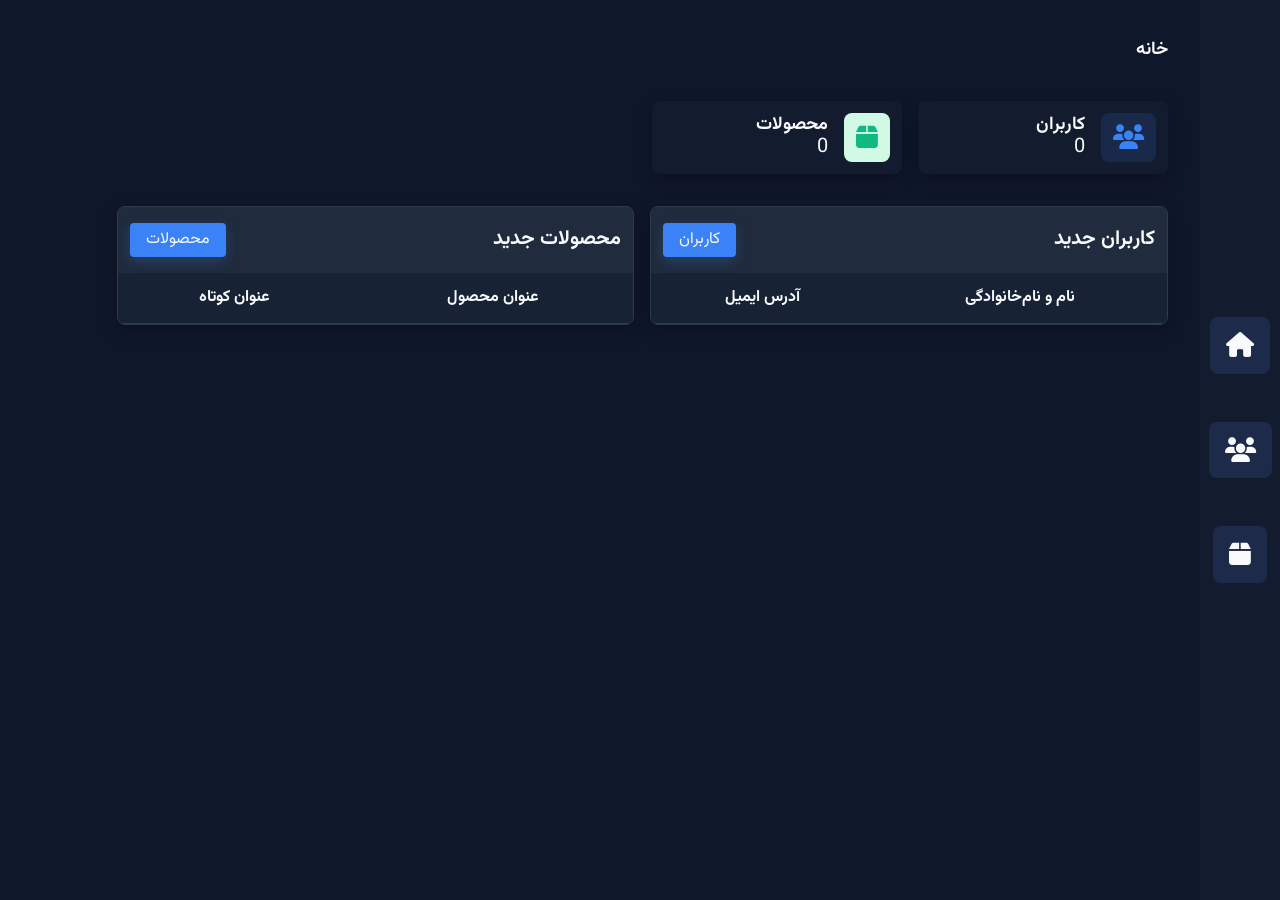
<file: index.html>
<!doctype html>
<html lang="fa-Ir" dir="rtl">
  <head>
    <meta charset="UTF-8" />
    <meta name="viewport" content="width=device-width, initial-scale=1.0" />
    <title>خانه</title>
    <!--CSS-->
    <link rel="stylesheet" href="./css/normalize.css" />
    <link rel="stylesheet" href="./css/variables.css" />
    <link rel="stylesheet" href="./css/fonts.css" />
    <link rel="stylesheet" href="./css/base.css" />
    <link rel="stylesheet" href="./css/main.css" />
    <link rel="stylesheet" href="./css/modal.css" />
    <link rel="stylesheet" href="./css/mobile.css" />
    <link rel="stylesheet" href="./css/media.css" />

    <!--Other-->
    <link
      rel="stylesheet"
      href="https://cdnjs.cloudflare.com/ajax/libs/font-awesome/6.6.0/css/all.min.css"
    />
  </head>
  <body>
    <main class="main">
      <aside class="sidebar">
        <ul class="sidebar__menu">
          <li>
            <a href="./index.html" aria-label="خانه">
              <i class="fa-solid fa-house"></i>
            </a>
          </li>
          <li>
            <a href="./users.html" aria-label="کاربران">
              <i class="fa-solid fa-users"></i>
            </a>
          </li>
          <li>
            <a href="./products.html" aria-label="محصولات">
              <i class="fa-solid fa-box"></i>
            </a>
          </li>
        </ul>
      </aside>
      <section class="main__section">
        <nav class="main-section__header">
          <a href="#" class="main-section__link"> خانه</a>
        </nav>
        <nav class="main__nav">
          <div class="nav__item">
            <div class="nav__item--icon">
              <span class="box-icon icon-user"
                ><i class="fa-solid fa-users"></i
              ></span>
            </div>
            <div class="nav__item--data">
              <p class="title-users">کاربران</p>
              <p class="num-users" id="users-count">0</p>
            </div>
          </div>
          <div class="nav__item">
            <div class="nav__item--icon">
              <span class="box-icon icon-product">
                <i class="fa-solid fa-box product"></i
              ></span>
            </div>
            <div class="nav__item--data">
              <p class="title-products">محصولات</p>
              <p class="num-products" id="products-count">0</p>
            </div>
          </div>
        </nav>
        <div class="container--home">
          <!--container users-->
          <div class="container__users">
            <div class="container__header">
              <p>کاربران جدید</p>
              <a href="./users.html">کاربران</a>
            </div>
            <!--container table-->
            <div class="container__table">
              <table class="table--home">
                <caption class="caption">
                  کاربران جدید
                </caption>
                <thead class="table__header">
                  <tr>
                    <th scope="col" class="table__header--text">
                      نام و نام‌خانوادگی
                    </th>
                    <th scope="col" class="table__header--text">آدرس ایمیل</th>
                  </tr>
                </thead>
                <tbody class="table__body--users">
                  <!--Loaded From JS-->
                </tbody>
              </table>
            </div>
            <!--container card-->
            <div class="container__card--users">
              <!--Loaded From JS-->
            </div>
          </div>
          <!--container products-->
          <div class="container__products">
            <div class="container__header">
              <p>محصولات جدید</p>
              <a href="./products.html">محصولات</a>
            </div>
            <!--container table-->
            <div class="container__table">
              <table class="table--home">
                <caption class="caption">
                  محصولات جدید
                </caption>
                <thead class="table__header">
                  <tr>
                    <th scope="col" class="table__header--text">عنوان محصول</th>
                    <th scope="col" class="table__header--text">عنوان کوتاه</th>
                  </tr>
                </thead>
                <tbody class="table__body--products">
                  <!--Loaded From JS-->
                </tbody>
              </table>
            </div>
            <!--container card-->
            <div class="container__card--products">
              <!--Loaded From JS-->
            </div>
          </div>
        </div>
      </section>
    </main>
    <!--Toast Bar-->
    <div class="toast success hidden">
      <span class="icon-card">
        <span class="icon"></span>
      </span>
      <span class="toast__content">ssssssfdklslkdf;sfdf';sjsjfsd</span>

      <div class="process-bar">
        <div class="process"></div>
      </div>
    </div>
    <script src="./js/home.js"></script>
  </body>
</html>
</file>
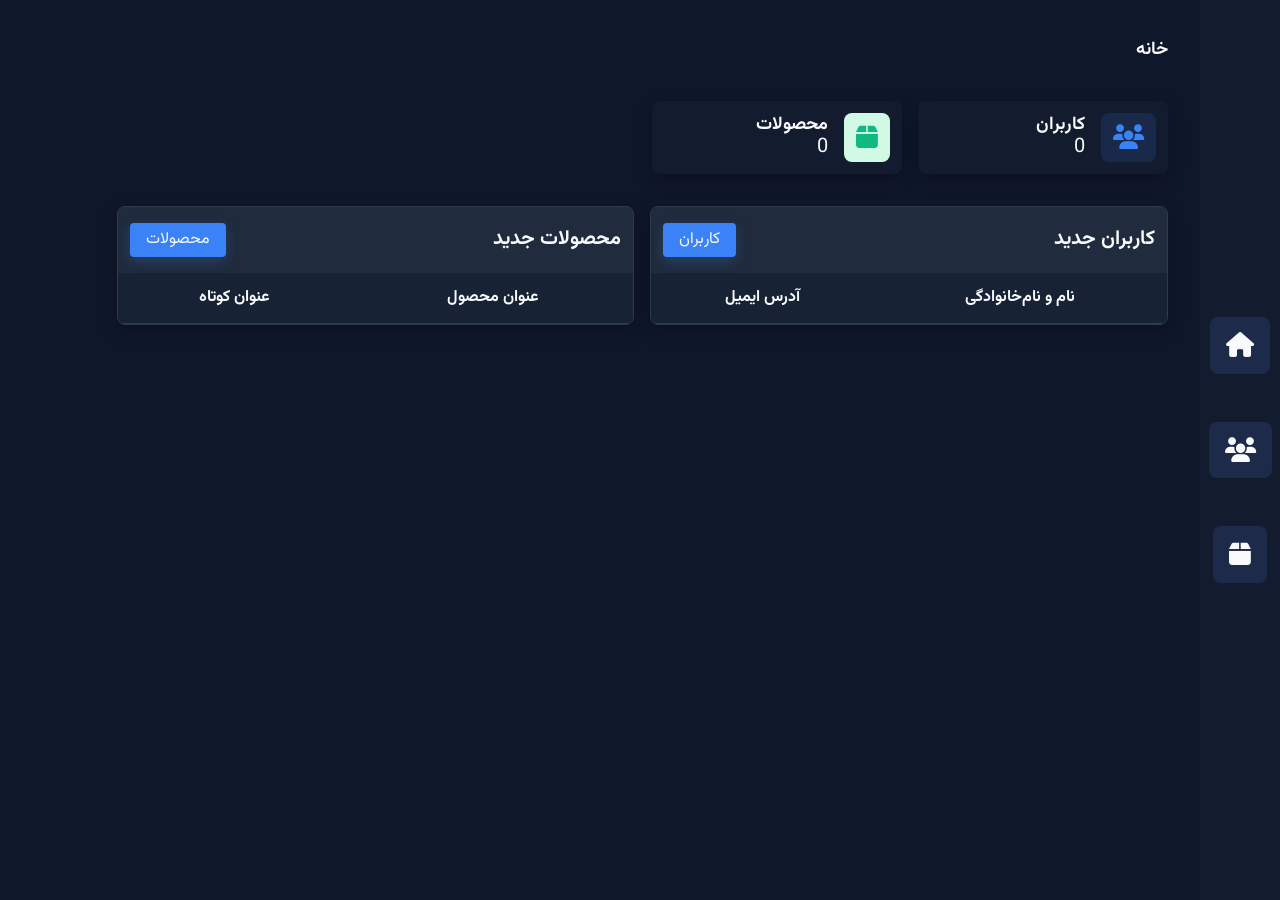
<file: home.html>
<!doctype html>
<html lang="fa-Ir" dir="rtl">
  <head>
    <meta charset="UTF-8" />
    <meta name="viewport" content="width=device-width, initial-scale=1.0" />
    <title>خانه</title>
    <!--CSS-->
    <link rel="stylesheet" href="./css/normalize.css" />
    <link rel="stylesheet" href="./css/variables.css" />
    <link rel="stylesheet" href="./css/fonts.css" />
    <link rel="stylesheet" href="./css/base.css" />
    <link rel="stylesheet" href="./css/main.css" />
    <link rel="stylesheet" href="./css/modal.css" />
    <link rel="stylesheet" href="./css/mobile.css" />
    <link rel="stylesheet" href="./css/media.css" />

    <!--Other-->
    <link
      rel="stylesheet"
      href="https://cdnjs.cloudflare.com/ajax/libs/font-awesome/6.6.0/css/all.min.css"
    />
  </head>
  <body>
    <main class="main">
      <aside class="sidebar">
        <ul class="sidebar__menu">
          <li>
            <a href="./home.html" aria-label="خانه">
              <i class="fa-solid fa-house"></i>
            </a>
          </li>
          <li>
            <a href="./users.html" aria-label="کاربران">
              <i class="fa-solid fa-users"></i>
            </a>
          </li>
          <li>
            <a href="./products.html" aria-label="محصولات">
              <i class="fa-solid fa-box"></i>
            </a>
          </li>
        </ul>
      </aside>
      <section class="main__section">
        <nav class="main-section__header">
          <a href="#" class="main-section__link"> خانه</a>
        </nav>
        <nav class="main__nav">
          <div class="nav__item">
            <div class="nav__item--icon">
              <span class="box-icon icon-user"
                ><i class="fa-solid fa-users"></i
              ></span>
            </div>
            <div class="nav__item--data">
              <p class="title-users">کاربران</p>
              <p class="num-users" id="users-count">0</p>
            </div>
          </div>
          <div class="nav__item">
            <div class="nav__item--icon">
              <span class="box-icon icon-product">
                <i class="fa-solid fa-box product"></i
              ></span>
            </div>
            <div class="nav__item--data">
              <p class="title-products">محصولات</p>
              <p class="num-products" id="products-count">0</p>
            </div>
          </div>
        </nav>
        <div class="container--home">
          <!--container users-->
          <div class="container__users">
            <div class="container__header">
              <p>کاربران جدید</p>
              <a href="./users.html">کاربران</a>
            </div>
            <!--container table-->
            <div class="container__table">
              <table class="table--home">
                <caption class="caption">
                  کاربران جدید
                </caption>
                <thead class="table__header">
                  <tr>
                    <th scope="col" class="table__header--text">
                      نام و نام‌خانوادگی
                    </th>
                    <th scope="col" class="table__header--text">آدرس ایمیل</th>
                  </tr>
                </thead>
                <tbody class="table__body--users">
                  <!--Loaded From JS-->
                </tbody>
              </table>
            </div>
            <!--container card-->
            <div class="container__card--users">
              <!--Loaded From JS-->
            </div>
          </div>
          <!--container products-->
          <div class="container__products">
            <div class="container__header">
              <p>محصولات جدید</p>
              <a href="./products.html">محصولات</a>
            </div>
            <!--container table-->
            <div class="container__table">
              <table class="table--home">
                <caption class="caption">
                  محصولات جدید
                </caption>
                <thead class="table__header">
                  <tr>
                    <th scope="col" class="table__header--text">عنوان محصول</th>
                    <th scope="col" class="table__header--text">عنوان کوتاه</th>
                  </tr>
                </thead>
                <tbody class="table__body--products">
                  <!--Loaded From JS-->
                </tbody>
              </table>
            </div>
            <!--container card-->
            <div class="container__card--products">
              <!--Loaded From JS-->
            </div>
          </div>
        </div>
      </section>
    </main>
    <!--Toast Bar-->
    <div class="toast success hidden">
      <span class="icon-card">
        <span class="icon"></span>
      </span>
      <span class="toast__content">ssssssfdklslkdf;sfdf';sjsjfsd</span>

      <div class="process-bar">
        <div class="process"></div>
      </div>
    </div>
    <script src="./js/home.js"></script>
  </body>
</html>
</file>
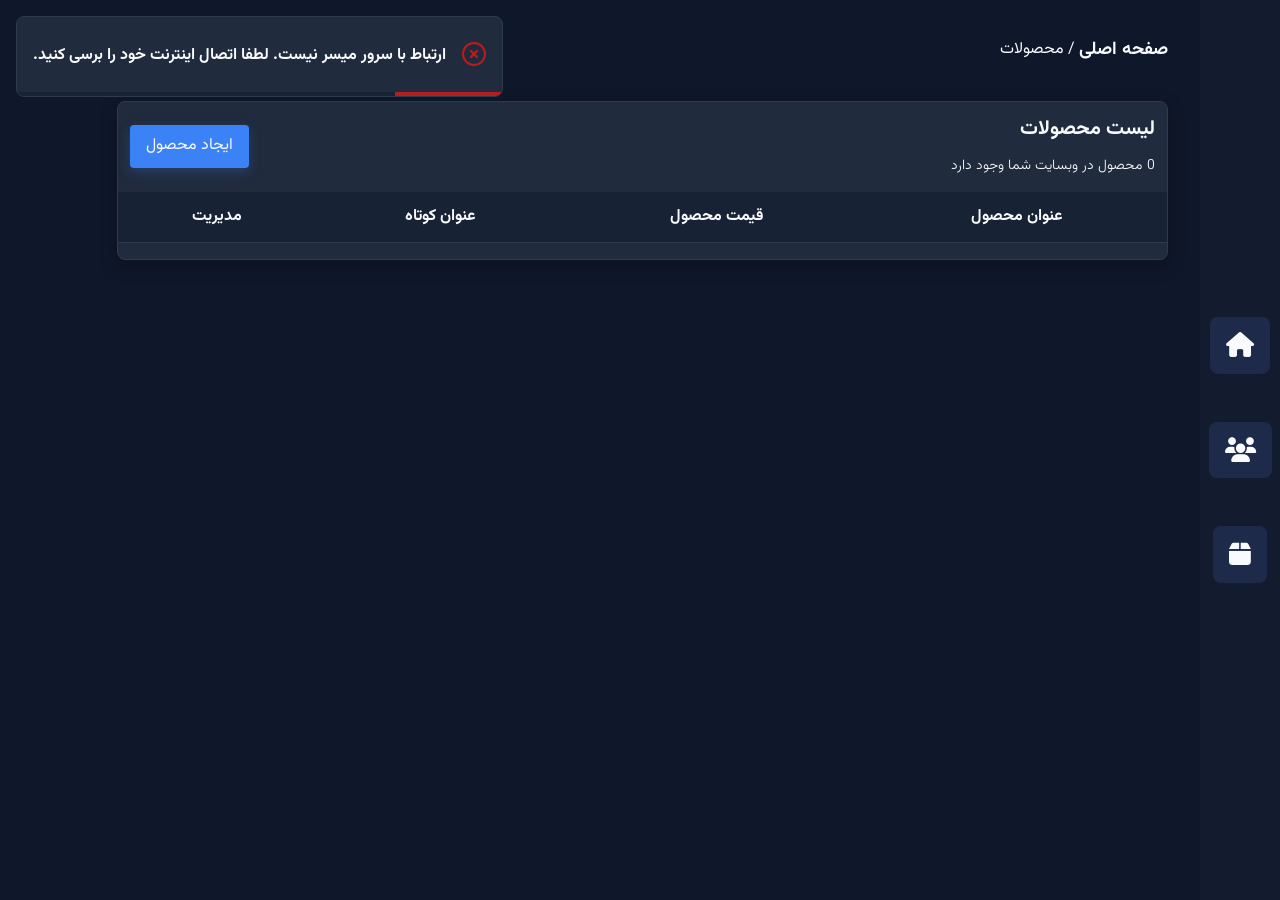
<file: products.html>
<!doctype html>
<html lang="fa" dir="rtl">
  <head>
    <meta charset="UTF-8" />
    <meta name="viewport" content="width=device-width, initial-scale=1.0" />
    <title>محصولات</title>
    <!--links css-->
    <link rel="stylesheet" href="./css/normalize.css" />
    <link rel="stylesheet" href="./css/variables.css" />
    <link rel="stylesheet" href="./css/fonts.css" />
    <link rel="stylesheet" href="./css/base.css" />
    <link rel="stylesheet" href="./css/main.css" />
    <link rel="stylesheet" href="./css/modal.css" />
    <link rel="stylesheet" href="./css/mobile.css" />
    <link rel="stylesheet" href="./css/media.css" />
    <link
      rel="stylesheet"
      href="https://cdnjs.cloudflare.com/ajax/libs/font-awesome/6.6.0/css/all.min.css"
    />
  </head>
  <body>
    <main class="main">
      <aside class="sidebar">
        <ul class="sidebar__menu">
          <li>
            <a href="./index.html">
              <i class="fa-solid fa-house"></i>
            </a>
          </li>
          <li>
            <a href="./users.html">
              <i class="fa-solid fa-users"></i>
            </a>
          </li>
          <li>
            <a href="./products.html">
              <i class="fa-solid fa-box"></i>
            </a>
          </li>
        </ul>
      </aside>
      <section class="main__section">
        <nav class="main-section__header" aria-label="breadcrumb">
          <a href="#" class="main-section__link">صفحه اصلی</a>
          <span>/</span>
          <a href="./products.html">محصولات</a>
        </nav>
        <!--Container-->

        <div class="container">
          <div class="container__header">
            <div class="container__header--text">
              <p>لیست محصولات</p>
              <p>
                <span class="products--data">0</span>
                <span> محصول در وبسایت شما وجود دارد</span>
              </p>
            </div>
            <button
              type="button"
              id="create-product"
              class="container__header--button"
            >
              ایجاد محصول
            </button>
          </div>
          <!--Container Table-->
          <div class="container__table">
            <table class="table">
              <caption class="caption">
                لیست محصولات
              </caption>
              <thead class="table__header">
                <tr>
                  <th scope="col" class="table__header--text">عنوان محصول</th>
                  <th scope="col" class="table__header--text">قیمت محصول</th>
                  <th scope="col" class="table__header--text">عنوان کوتاه</th>
                  <th scope="col" class="table__header--text">مدیریت</th>
                </tr>
              </thead>
              <tbody class="table__body">
                <!--Loaded From JS-->
              </tbody>
            </table>
          </div>
          <!--Container Card-->
          <div class="container__card">
            <!--Loaded From JS-->
          </div>
          <!--Pagination-->
          <div class="pagination">
            <!--Loaded From JS-->
          </div>
        </div>
      </section>
    </main>
    <!--toast bar-->
    <div class="toast success hidden">
      <span class="icon-card">
        <span class="icon"></span>
      </span>
      <span class="toast__content"> محصول با موفقیت ویرایش شد </span>

      <div class="process-bar">
        <div class="process"></div>
      </div>
    </div>
    <!--Modal Screen-->
    <div class="modal__screen hidden">
      <!--Modal Create Product-->
      <div
        class="modal modal__products--create hidden"
        role="dialog"
        aria-modal="true"
        aria-labelledby="modal-create-title"
      >
        <div class="modal__header">
          <h4 id="modal-title">ایجاد محصول</h4>
          <button
            type="button"
            aria-label="بسته شدن مودال"
            class="button modal__button--close"
            id="modal-create-product-close"
          >
            <i class="fas fa-times"></i>
          </button>
        </div>
        <form class="modal__body" id="product-create-form">
          <label for="create-product-title" class="modal__label">
            عنوان محصول</label
          >
          <input
            type="text"
            class="modal__input"
            placeholder="عنوان محصول را وارد کنید..."
            id="product-title"
          />
          <label for="create-product-price" class="modal__label">
            قیمت محصول</label
          >
          <input
            type="number"
            class="modal__input"
            placeholder="قیمت محصول را وارد کنید..."
            id="product-price"
          />
          <label for="create-product-shortName" class="modal__label">
            عنوان کوتاه محصول</label
          >
          <input
            type="text"
            class="modal__input"
            placeholder="عنوان کوتاه محصول را وارد کنید..."
            id="product-shortName"
          />
        </form>
        <div class="modal__footer">
          <button
            type="submit"
            form="product-create-form"
            aria-label="تائید"
            class="button modal__button--create"
            id="modal-create-create"
          >
            تائید
          </button>
          <button
            type="button"
            aria-label="انصراف"
            class="button modal__button--cancel"
            id="modal-create-cancel"
          >
            انصراف
          </button>
        </div>
      </div>
      <!--Modal Remove Products-->
      <div
        class="modal modal__products--remove hidden"
        role="dialog"
        aria-modal="true"
        aria-labelledby="modal-remove-title"
      >
        <div class="modal__header">
          <h4 id="modal-title">حذف محصول</h4>
          <button
            type="button"
            aria-label="بسته شدن مودال"
            class="button modal__button--close"
            id="modal-remove-product-close"
          >
            <i class="fas fa-times"></i>
          </button>
        </div>
        <form class="modal__body" id="product-remove-form">
          <p class="modal__body--text">آیا از حذف این محصول اطمینان دارید؟</p>
        </form>
        <div class="modal__footer">
          <button
            type="submit"
            form="product-remove-form"
            aria-label="تائید"
            class="button modal__button--create"
            id="modal-remove-create"
          >
            تائید
          </button>
          <button
            type="button"
            aria-label="انصراف"
            class="button modal__button--cancel"
            id="modal-remove-cancel"
          >
            انصراف
          </button>
        </div>
      </div>
      <!--Modal Edit Products-->
      <div
        class="modal modal__products--edit hidden"
        role="dialog"
        aria-modal="true"
        aria-labelledby="modal-edit-title"
      >
        <div class="modal__header">
          <h4 id="modal-title">ویرایش محصول</h4>
          <button
            type="button"
            aria-label="بسته شدن مودال"
            class="button modal__button--close"
            id="modal-edit-product-close"
          >
            <i class="fas fa-times"></i>
          </button>
        </div>
        <form class="modal__body" id="product-edit-form">
          <label for="edit-product-title" class="modal__label">
            عنوان جدید محصول</label
          >
          <input
            type="text"
            class="modal__input"
            placeholder="عنوان محصول جدید را وارد کنید..."
            id="edit-product-title"
          />
          <label for="edit-product-price" class="modal__label">
            قیمت جدید محصول</label
          >
          <input
            type="number"
            class="modal__input"
            placeholder="قیمت جدید محصول را وارد کنید..."
            id="edit-product-price"
          />
          <label for="edit-product-shortName" class="modal__label">
            عنوان کوتاه جدید محصول</label
          >
          <input
            type="text"
            class="modal__input"
            placeholder="عنوان کوتاه جدید محصول را وارد کنید..."
            id="edit-product-shortName"
          />
        </form>
        <div class="modal__footer">
          <button
            type="submit"
            form="product-edit-form"
            aria-label="تائید"
            class="button modal__button--create"
            id="modal-edit-create"
          >
            تائید
          </button>
          <button
            type="button"
            aria-label="انصراف"
            class="button modal__button--cancel"
            id="modal-edit-cancel"
          >
            انصراف
          </button>
        </div>
      </div>
    </div>
    <script src="./js/products.js"></script>
  </body>
</html>
</file>
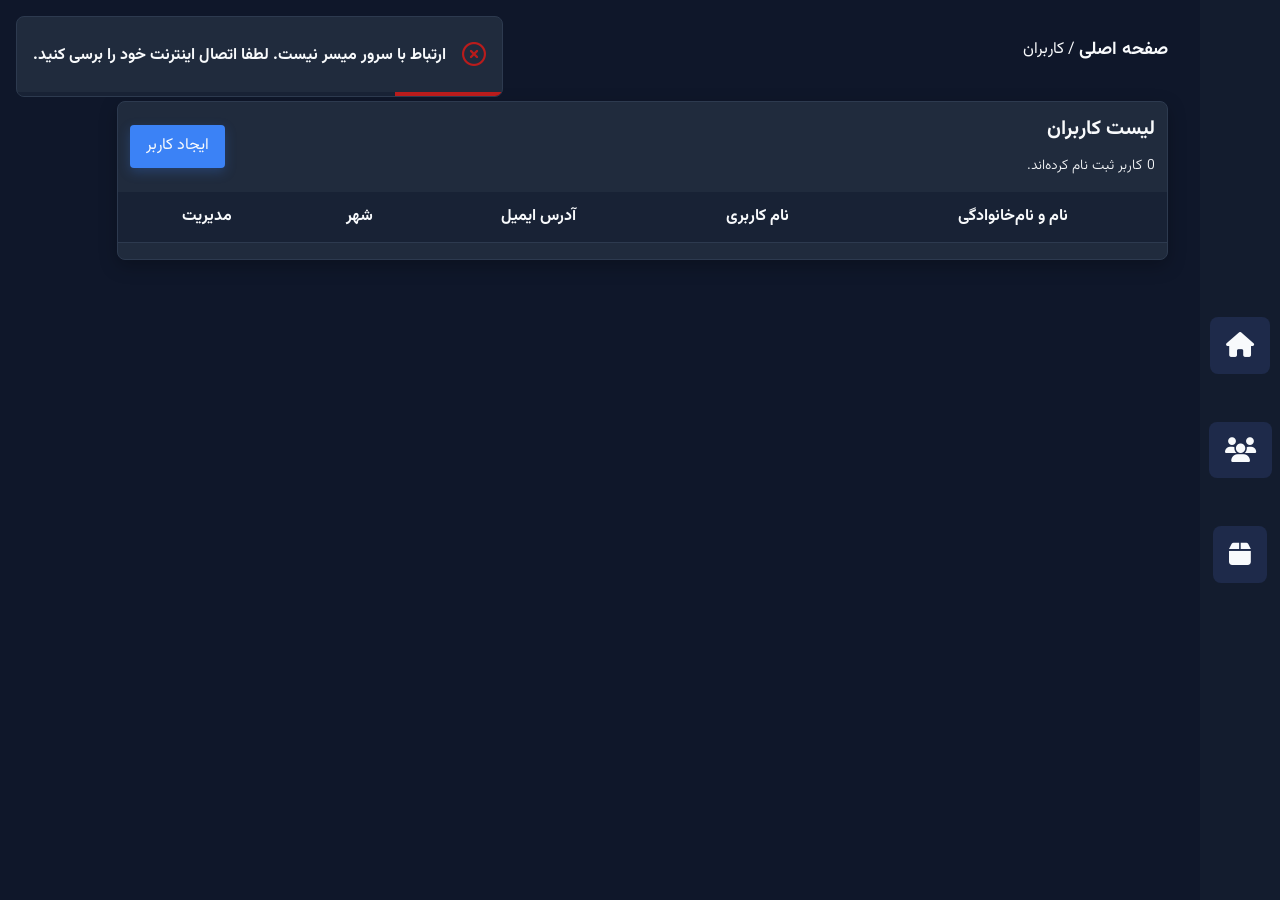
<file: users.html>
<!doctype html>
<html lang="fa" dir="rtl">
  <head>
    <meta charset="UTF-8" />
    <meta name="viewport" content="width=device-width, initial-scale=1.0" />
    <title>کاربران</title>
    <!--links css-->
    <link rel="stylesheet" href="./css/normalize.css" />
    <link rel="stylesheet" href="./css/variables.css" />
    <link rel="stylesheet" href="./css/fonts.css" />
    <link rel="stylesheet" href="./css/base.css" />
    <link rel="stylesheet" href="./css/main.css" />
    <link rel="stylesheet" href="./css/modal.css" />
    <link rel="stylesheet" href="./css/mobile.css" />
    <link rel="stylesheet" href="./css/media.css" />

    <link
      rel="stylesheet"
      href="https://cdnjs.cloudflare.com/ajax/libs/font-awesome/6.6.0/css/all.min.css"
    />
  </head>
  <body>
    <main class="main">
      <aside class="sidebar">
        <ul class="sidebar__menu">
          <li>
            <a href="./index.html">
              <i class="fa-solid fa-house"></i>
            </a>
          </li>
          <li>
            <a href="./users.html">
              <i class="fa-solid fa-users"></i>
            </a>
          </li>
          <li>
            <a href="./products.html">
              <i class="fa-solid fa-box"></i>
            </a>
          </li>
        </ul>
      </aside>
      <section class="main__section">
        <nav class="main-section__header" aria-label="breadcrumb">
          <a href="#" class="main-section__link">صفحه اصلی</a>
          <span>/</span>
          <a href="./users.html">کاربران</a>
        </nav>
        <!--Container-->
        <div class="container">
          <div class="container__header">
            <div class="container__header--text">
              <p>لیست کاربران</p>
              <p>
                <span class="users--data">0</span>
                <span> کاربر ثبت‌ نام کرده‌اند.</span>
              </p>
            </div>
            <button
              type="button"
              id="create-user"
              class="container__header--button"
            >
              ایجاد کاربر
            </button>
          </div>
          <!--Container Table-->
          <div class="container__table">
            <table class="table">
              <caption class="caption">
                لیست کاربران
              </caption>
              <thead class="table__header">
                <tr>
                  <th scope="col" class="table__header--text">
                    نام و نام‌خانوادگی
                  </th>
                  <th scope="col" class="table__header--text">نام کاربری</th>
                  <th scope="col" class="table__header--text">آدرس ایمیل</th>
                  <th scope="col" class="table__header--text">شهر</th>
                  <th scope="col" class="table__header--text">مدیریت</th>
                </tr>
              </thead>
              <tbody class="table__body">
                <!--Loaded From JavaScript-->
              </tbody>
            </table>
          </div>
          <!--Card Mobile-->
          <div class="container__card">
            <!--Loaded From JS-->
          </div>

          <!--Pagination-->
          <div class="pagination">
            <!--Loaded From JavaScript-->
          </div>
        </div>
      </section>
    </main>
    <!--toast bar-->
    <div class="toast hidden">
      <span class="icon-card">
        <span class="icon"></span>
      </span>
      <span class="toast__content"></span>

      <div class="process-bar">
        <div class="process"></div>
      </div>
    </div>
    <!---modal Screen-->
    <div class="modal__screen hidden">
      <!--Modal Create User-->
      <div
        class="modal modal__user--create hidden"
        role="dialog"
        aria-modal="true"
        aria-labelledby="modal-create-title"
      >
        <div class="modal__header">
          <h4 id="modal-title">ایجاد کاربر</h4>
          <button
            type="button"
            aria-label="بسته شدن مودال"
            class="button modal__button--close"
            id="modal-create-close"
          >
            <i class="fas fa-times"></i>
          </button>
        </div>
        <form class="modal__body" id="user-create-form">
          <label for="create-user-Firstname" class="modal__label"> نام</label>
          <input
            type="text"
            class="modal__input"
            placeholder="نام را وارد نمائید ..."
            id="user-Firstname"
          />
          <label for="create-user-Lastname" class="modal__label">
            نام‌خانوادگی</label
          >
          <input
            type="text"
            class="modal__input"
            placeholder=" نام خانوادگی را وارد نمائید ..."
            id="user-Lastname"
          />
          <label for="create-user-userName" class="modal__label">
            نام کاربری</label
          >
          <input
            type="text"
            class="modal__input"
            placeholder="نام کاربری را وارد نمائید ..."
            id="user-userName"
          />
          <label for="create-user-email" class="modal__label"> ایمیل</label>
          <input
            type="email"
            class="modal__input"
            placeholder="ایمیل را وارد نمائید ..."
            id="user-email"
          />
          <label for="create-user-city" class="modal__label"> شهر</label>
          <input
            type="text"
            class="modal__input"
            placeholder="شهر خود را وارد نمائید ..."
            id="user-city"
          />
        </form>
        <div class="modal__footer">
          <button
            type="submit"
            form="user-create-form"
            aria-label="تائید"
            class="button modal__button--create"
            id="modal-create-create"
          >
            تائید
          </button>
          <button
            type="button"
            aria-label="انصراف"
            class="button modal__button--cancel"
            id="modal-create-cancel"
          >
            انصراف
          </button>
        </div>
      </div>
      <!--Modal Rmove User-->
      <div
        class="modal modal__user--remove hidden"
        role="dialog"
        aria-modal="true"
        aria-labelledby="modal-remove-title"
      >
        <div class="modal__header">
          <h4 id="modal-title">حذف کاربر</h4>
          <button
            type="button"
            aria-label="بسته شدن مودال"
            class="button modal__button--close"
            id="modal-remove-close"
          >
            <i class="fas fa-times"></i>
          </button>
        </div>
        <form class="modal__body" id="user-remove-form">
          <p class="modal__body--text">آیا از حذف این کاربر اطمینان دارید؟</p>
        </form>
        <div class="modal__footer">
          <button
            type="submit"
            form="user-remove-form"
            aria-label="تائید"
            class="button modal__button--create"
            id="modal-remove-create"
          >
            تائید
          </button>
          <button
            type="button"
            aria-label="انصراف"
            class="button modal__button--cancel"
            id="modal-remove-cancel"
          >
            انصراف
          </button>
        </div>
      </div>
      <!--Modal Edit User-->
      <div
        class="modal modal__user--edit hidden"
        role="dialog"
        aria-modal="true"
        aria-labelledby="modal-edit-title"
      >
        <div class="modal__header">
          <h4 id="modal-title">ویرایش کاربر</h4>
          <button
            type="button"
            aria-label="بسته شدن مودال"
            class="button modal__button--close"
            id="modal-edit-close"
          >
            <i class="fas fa-times"></i>
          </button>
        </div>
        <form class="modal__body" id="user-edit-form">
          <label for="edit-user-Firstname" class="modal__label">
            نام جدید</label
          >
          <input
            type="text"
            class="modal__input"
            placeholder="نام جدید را وارد نمائید ..."
            id="edit-user-Firstname"
          />
          <label for="edit-user-Lastname" class="modal__label">
            نام‌خانوادگی جدید</label
          >
          <input
            type="text"
            class="modal__input"
            placeholder=" نام خانوادگی جدید را وارد نمائید ..."
            id="edit-user-Lastname"
          />
          <label for="edit-user-userName" class="modal__label">
            نام کاربری جدید</label
          >
          <input
            type="text"
            class="modal__input"
            placeholder="نام کاربری جدید را وارد نمائید ..."
            id="edit-user-userName"
          />
          <label for="edit-user-email" class="modal__label"> ایمیل جدید</label>
          <input
            type="email"
            class="modal__input"
            placeholder="ایمیل جدید را وارد نمائید ..."
            id="edit-user-email"
          />
          <label for="edit-user-city" class="modal__label"> شهر جدید</label>
          <input
            type="text"
            class="modal__input"
            placeholder="شهر جدید را وارد نمائید ..."
            id="edit-user-city"
          />
        </form>
        <div class="modal__footer">
          <button
            type="submit"
            form="user-edit-form"
            aria-label="تائید"
            class="button modal__button--create"
            id="modal-edit-create"
          >
            تائید
          </button>
          <button
            type="button"
            aria-label="انصراف"
            class="button modal__button--cancel"
            id="modal-edit-cancel"
          >
            انصراف
          </button>
        </div>
      </div>
    </div>
    <script src="./js/users.js"></script>
  </body>
</html>
</file>
<file: css/variables.css>
:root {
  /* bg color */
  --color-bg-body: #0f172a;
  --color-bg-card: #202b3d;
  --color-bg-card-mobile: #263449;
  --color-bg-sidebar: #131c2e;
  --color-bg-header: #182235;
  --color-bg-modalScreen: rgba(15, 23, 42, 0.72);
  --color-bg-modal: #1c2738;
  --color-bg-input: #162131;
  --color-bg-success: rgb(4, 120, 87);
  --color-bg-failed: rgb(185, 28, 28);
  /* color button */
  --button-success: #10b981;
  --button-warning: #f59e0b;
  --button-delete: #ef4444;
  --button-info: #3b82f6;
  --button-info-hover: #60a5fa;
  --button-success-hover: #34d399;
  --button-warning-hover: #fbbf24;
  --button-delete-hover: #f87171;

  /* color text */
  --color-text: #f8fafc;
  --color-text-secondary: #cbd5e1;
  --color-text-muted: #94a3b8;
  /* border */
  --color-border: #2d3a4f;
  --color-border-input: #334155;

  /* shadow */
  --shadow-card: 0 6px 18px rgba(0, 0, 0, 0.25);
  --shadow-hover: 0 12px 28px rgba(0, 0, 0, 0.35);
  --shadow-button: 0 4px 12px rgba(59, 130, 246, 0.25);
  /* radius */
  --radius-primary: 0.5rem;
  --radius-button: 0.25rem;
  /* other */
  --transition-default: all 0.3s ease;
}
</file>
<file: css/fonts.css>
/* fonts */
@font-face {
  font-family: "Vazirmatn";
  src: url(../fonts/Vazirmatn-Bold.woff2) format("woff2");
  font-weight: 700;
  font-style: normal;
}
@font-face {
  font-family: "Vazirmatn";
  src: url(../fonts/Vazirmatn-Medium.woff2) format("woff2");
  font-weight: 500;
  font-style: normal;
}
@font-face {
  font-family: "Vazirmatn";
  src: url(../fonts/Vazirmatn-Regular.woff2) format("woff2");
  font-weight: 400;
  font-style: normal;
}
@font-face {
  font-family: "Vazirmatn";
  src: url(../fonts/Vazirmatn-Light.woff2) format("woff2");
  font-weight: 300;
  font-style: normal;
}
</file>
<file: css/base.css>
*,
::before,
::after {
  margin: 0;
  padding: 0;
  box-sizing: border-box;
}
body {
  font-family: "Vazirmatn";
  background: var(--color-bg-body);
}
a {
  text-decoration: none;
}
button {
  border: none;
  background: none;
  cursor: pointer;
}
input {
  background: none;
  border: none;
  outline: none;
}
.sidebar {
  position: fixed;
  top: 0;
  right: 0;
  background: var(--color-bg-sidebar);
  height: 100dvh;
  width: 80px;
  flex-shrink: 0;
  display: flex;

  align-items: center;
  justify-content: center;
}
.sidebar__menu {
  display: flex;
  flex-direction: column;
  align-items: center;
  gap: 3rem;
}
.sidebar__menu a i {
  color: var(--color-text);
  font-size: 1.56rem;
  background: #1e2a4a;
  padding: 1rem;
  border-radius: var(--radius-primary);
}
input[type="number"]::-webkit-outer-spin-button,
input[type="number"]::-webkit-inner-spin-button {
  -webkit-appearance: none;
  margin: none;
}
input[type="number"] {
  appearance: textfield;
  -moz-appearance: textfield;
}
ul {
  list-style-type: none;
}
</file>
<file: css/main.css>
.main {
  margin-right: 7rem;
}
.main__section {
  max-width: 90%;
  width: 100%;
  flex: 1;
}
.main-section__header {
  color: var(--color-text);
  display: flex;
  align-items: center;
  gap: 0.25rem;
  margin-top: 2.5rem;
  margin-bottom: 2.5rem;
  width: 100%;
  margin-left: auto;
  margin-right: auto;
}
.main-section__link {
  font-size: 1.125rem;
  font-weight: 700;
}
.main-section__header a {
  color: var(--color-text);
}
/* header container table */
.container {
  background: var(--color-bg-card);
  width: 100%;
  margin: auto;
  border-radius: var(--radius-primary);
  border: 1px solid var(--color-border);
  box-shadow: var(--shadow-card);
  overflow: hidden;
  display: flex;
  flex-direction: column;
}
.container__header {
  display: flex;
  align-items: center;
  justify-content: space-between;
  color: var(--color-text);
  padding: 1rem 1.5rem;
  width: 100%;
}
.container__header--text {
  display: flex;
  flex-direction: column;
  gap: 0.75rem;
}
.container__header--text p {
  font-size: 18px;
  font-weight: 900;
}
.container__header--text span {
  font-size: 14px;
  font-weight: 300;
}
.container__header--button {
  color: var(--color-text);
  background: var(--button-info);
  border-radius: var(--radius-button);
  box-shadow: var(--shadow-button);
  padding: 0.75rem 1rem;
  transition: var(--transition-default);
}
.container__header--button:hover {
  background: var(--button-info-hover);
  box-shadow: var(--shadow-hover);
}
/* table */
.container__table {
  background: var(--color-bg-card);
  width: 100%;
  margin: auto;
  overflow: hidden;
}

.table,
.table--home {
  width: 100%;
  border-collapse: collapse;
}
.table th,
.table td,
.table--home th,
.table--home td {
  padding: 1rem;
  text-align: center;
  color: var(--color-text);
  border-bottom: 1px solid var(--color-border);
}
/* table header */
.table__header {
  background: var(--color-bg-header);
  width: 100%;
  padding: 1rem 0.5rem;
}
/* table row */

.box__manage {
  display: flex;

  align-items: center;
  justify-content: center;
  gap: 0.75rem;
}
.button__edit {
  background: var(--button-warning);
}
.button__edit:hover {
  background: var(--button-warning-hover);
  box-shadow: var(--shadow-hover);
}
.button__remove {
  background: var(--button-delete);
}
.button__remove:hover {
  background: var(--button-delete-hover);
  box-shadow: var(--shadow-hover);
}
/* Home Page */
.main__nav {
  display: flex;
  align-items: center;
  gap: 1rem;
}
.nav__item {
  background: var(--color-bg-sidebar);
  width: 250px;
  padding: 0.75rem 0.75rem 0.75rem 4rem;
  display: flex;
  align-items: center;
  gap: 1rem;
  border-radius: var(--radius-primary);
  color: var(--color-text);
  box-shadow: var(--shadow-card);
}
.nav__item--icon {
  font-weight: 900;
  font-size: 25px;
}
.icon-user {
  background: #3b82f622;
  color: var(--button-info);
}
.icon-product {
  background: #d1fae5;
  color: var(--button-success);
}
.nav__item--data p:first-child {
  font-size: 1.125rem;
  font-weight: 900;
}
.nav__item--data p:nth-child(2) {
  font-size: 1.25rem;
  font-weight: 400;
}
.container--home {
  width: 100%;
  display: flex;
  align-items: center;
  margin-top: 2rem;
  gap: 1rem;
}
.container__header {
  display: flex;
  align-items: center;
  justify-content: space-between;
  padding: 1rem 0.75rem;
}
.container__header p {
  color: var(--color-text);
  font-size: 20px;
  font-weight: 700;
}
.container__header a {
  color: var(--color-text);
  background: var(--button-info);
  box-shadow: var(--shadow-button);
  border-radius: var(--radius-button);
  padding: 0.5rem 1rem;
}
.container__users,
.container__products {
  width: 100%;
  background: var(--color-bg-card);
  border: 1px solid var(--color-border);
  box-shadow: var(--shadow-card);
  border-radius: var(--radius-primary);
  overflow: hidden;
}
.container__table {
  width: 100%;
}
/* toast bar */
.toast {
  background: var(--color-bg-card);
  position: fixed;
  top: 1rem;
  left: 1rem;
  border: 1px solid var(--color-border);
  padding: 1.5rem 1rem;
  overflow: hidden;
  border-radius: var(--radius-primary);
  display: flex;
  align-items: center;
  justify-content: center;
  gap: 1rem;
}

.toast__content {
  font-weight: 800;
  color: var(--color-text);
  line-height: 26px;
}
.process-bar {
  background: var(--color-bg-header);
  height: 0.25rem;
  width: 100%;
  position: absolute;
  bottom: 0;
  left: 0;
}
.process {
  width: 0%;
  height: 100%;
}
.icon-card {
  display: flex;
  align-items: center;
  justify-content: center;
}
.icon {
  font-weight: 400;
  font-size: 1.5rem;
}
.toast.failed {
  & .icon {
    &::before {
      font-family: "Font Awesome 6 Free";
      color: var(--color-bg-failed);
      content: "\f057";
    }
  }
  .process {
    background: var(--color-bg-failed);
  }
}
.toast.success {
  & .icon {
    &::before {
      font-family: "Font Awesome 6 Free";
      color: var(--color-bg-success);
      content: "\f058";
    }
  }
  .process {
    background: var(--color-bg-success);
  }
}
/* pageination */
.pagination {
  display: flex;
  align-items: center;
  justify-content: center;
  gap: 1rem;
  padding: 0.5rem 0;
}
.page {
  font-size: 1.125rem;
  font-weight: 900;
  background: var(--color-bg-header);
  color: var(--color-text);
  padding: 0.75rem 1rem;
  border-radius: var(--radius-primary);
  border: 1px solid var(--color-border);
  box-shadow: var(--shadow-card);
}
.active-page {
  background: var(--button-info);
  box-shadow: var(--shadow-button);
}

/* helper */
.button {
  display: flex;
  align-items: center;
  justify-content: center;
  padding: 0.75rem 1rem;
  color: var(--color-text);
  border-radius: var(--radius-button);
  box-shadow: var(--shadow-button);
  transition: var(--transition-default);
}
.box-icon {
  display: flex;
  align-items: center;
  justify-content: center;
  padding: 0.75rem;
  border-radius: var(--radius-primary);
}
</file>
<file: css/modal.css>
.modal__screen {
  background: var(--color-bg-modalScreen);
  backdrop-filter: blur(6px);
  width: 100vw;
  height: 100vh;
  position: fixed;
  top: 0;
  right: 0;
  display: flex;
  align-items: center;
  justify-content: center;
}
.modal {
  background: var(--color-bg-modal);
  max-width: 450px;
  width: 100%;
  border-radius: var(--radius-primary);
  border: 1px solid var(--color-border);
  padding: 0 0.5rem;
  overflow: hidden;
  box-shadow: var(--shadow-card);
}
.modal__header {
  display: flex;
  align-items: center;
  justify-content: space-between;
  padding: 1rem 0.5rem;
  border-bottom: 1px solid var(--color-border);
  width: 100%;
}
.modal__header h4 {
  color: var(--color-text);
}
.modal__header i {
  color: var(--color-text);
}

.modal__body {
  display: flex;
  flex-direction: column;
  gap: 1rem;
  padding: 1.75rem 0.5rem;
  border-bottom: 1px solid var(--color-border);
}
.modal__label,
.caption {
  position: absolute;
  width: 1px;
  height: 1px;
  padding: 0;
  margin: -1px;
  overflow: hidden;
  white-space: nowrap;
  border: 0;
}
.modal__footer {
  display: flex;
  align-items: center;
  justify-content: flex-end;
  gap: 0.5rem;
  padding: 1rem 0.5rem;
}

.modal__button--close {
  background: var(--button-info);
}
.modal__button--close:hover {
  background: var(--button-info-hover);
}
.modal__button--create {
  background: var(--button-success);
}
.modal__button--create:hover {
  background: var(--button-success-hover);
}
.modal__button--cancel {
  background: var(--button-delete);
}
.modal__button--cancel:hover {
  background: var(--button-delete-hover);
}
.modal__input {
  background: var(--color-bg-input);
  padding: 1rem 0.5rem;
  border-radius: var(--radius-primary);
  border: 2px solid var(--color-border-input);
  color: var(--color-text);
  overflow: hidden;
  transition: var(--transition-default);
}
.modal__input:focus {
  border: 2px solid var(--button-info);
}
.hidden {
  display: none;
}
/* modal remove user */
.modal__body--text {
  text-align: center;
  background-color: var(--button-delete);
  color: var(--color-text);
  padding: 1.5rem 0.25rem;
  font-size: 1.125rem;
  border-radius: var(--radius-primary);
}
</file>
<file: css/mobile.css>
.container__card {
  width: 100%;
  display: none;
  grid-template-columns: repeat(auto-fit, minmax(280px, 1fr));
  justify-items: center;
  gap: 1rem;
  padding-bottom: 1rem;
}
.card {
  background: var(--color-bg-card-mobile);
  display: inline-block;

  border: 1px solid var(--color-border);
  border-radius: var(--radius-primary);
  width: 100%;
  padding: 1rem 0.5rem 1rem 1.5rem;
}
.card__item .card__label {
  color: var(--color-text-muted);
  font-weight: 900;
}
.card__item {
  margin-bottom: 0.5rem;
  color: var(--color-text);
  display: flex;
  align-items: center;
  gap: 0.5rem;
}
.card__buttons {
  display: flex;
  align-items: center;
  justify-content: space-between;
  margin-top: 1rem;
}
/* home */
.container__card--users,
.container__card--products {
  display: none;
  grid-template-columns: repeat(auto-fit, minmax(280px, 1fr));
  gap: 1rem;
  padding-right: 0.5rem;
  padding-left: 0.5rem;
  padding-bottom: 0.5rem;
}
/* helpper */
</file>
<file: css/media.css>
@media (max-width: 992px) {
  .container {
    padding-left: 0.5rem;
    padding-right: 0.5rem;
  }
  .table {
    display: none;
  }
  .container__card {
    display: grid;
  }
  .sidebar {
    top: auto;
    right: 0;
    bottom: 0;
    width: 100%;
    height: 4.375rem;
    z-index: 1000;
  }
  .sidebar__menu {
    width: 100%;
    height: 100%;
    flex-direction: row;
    align-items: center;
    justify-content: center;
    gap: 2rem;
  }
  .sidebar__menu li {
    flex-shrink: 1;
    display: flex;
    justify-content: center;
  }
  .sidebar__menu a {
    display: flex;
    align-items: center;
    justify-content: center;
  }
  .sidebar__menu a i {
    font-size: 1.3rem;
    padding: 0.7rem;
  }
  .main {
    margin-right: 0;
    padding-bottom: 5rem;
  }
  .main__section {
    margin: auto;
  }
  /* Home Page */
  .main__section {
    display: flex;
    flex-direction: column;

    align-items: center;
  }

  .main__nav {
    justify-content: center;
    max-width: 50%;
  }
  .container--home {
    flex-direction: column;
  }
  .table--home {
    display: none;
  }
  .container__card--users,
  .container__card--products {
    display: grid;
  }
  /* modal */
  .modal {
    width: 70%;
  }
  /* toast */
  .toast {
    max-width: 350px;
    padding: 0.75rem 0.5rem;
  }
}
@media (max-width: 776px) {
  /* home page */
  .nav__item--icon {
    font-size: 1.125rem;
  }
  .nav__item--data p:first-child,
  .nav__item--data p:nth-child(2) {
    font-size: 1rem;
  }
  .nav__item {
    padding: 0.75rem 0.75rem 0.75rem 2rem;
  }
}
@media (max-width: 576px) {
  .container__header--button {
    padding: 0.5rem 0.75rem;
    font-size: 14px;
  }
  .container__header--text p {
    font-size: 14px;
  }
  .container__header--text span {
    font-size: 12px;
  }
}
</file>
